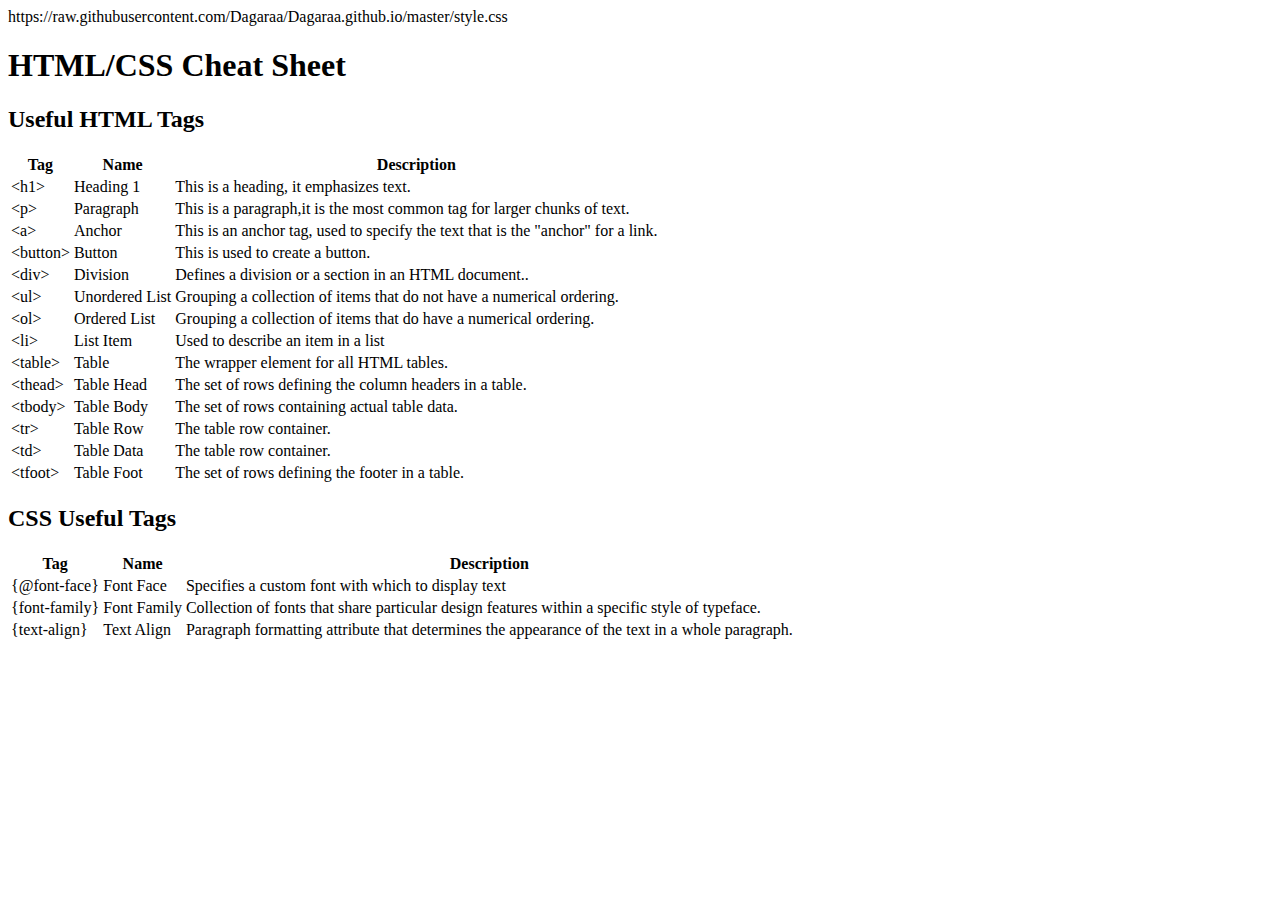
<file: index.html>
<!DOCTYPE html>
<html lang="en">
<head>
    https://raw.githubusercontent.com/Dagaraa/Dagaraa.github.io/master/style.css
    <meta charset="UTF-8">
    <meta http-equiv="X-UA-Compatible" content="IE=edge">
    <meta name="viewport" content="width=device-width, initial-scale=1.0">
    <title>Cheat Sheet</title>
</head>
<body>
    <header>
        <h1>HTML/CSS Cheat Sheet</h1>
        <h2>Useful HTML Tags</h2>
    </header>
    <main>
        <table>
            <thead>
                <tr>
                    <th>Tag</th>
                    <th>Name</th>
                    <th>Description</th>
                </tr>
            </thead>
            <tbody>
                <tr>
                    <td>
                        <span class="code">&lt;h1&gt;</span>
                    </td>
                    <td>Heading 1</td>
                    <td>This is a heading, it emphasizes text.</td>
                </tr>
                <tr>
                    <td>
                        <span class="code">&lt;p&gt;</span>
                    </td>
                    <td>Paragraph</td>
                    <td>This is a paragraph,it is the most common tag for larger chunks of text.</td>
                </tr>
                <tr>
                    <td>
                        <span class="code">&lt;a&gt;</span>
                    </td>
                    <td>Anchor</td>
                    <td>This is an anchor tag, used to specify the text that is the "anchor" for a link.</td>
                </tr>
                <tr>
                    <td>
                        <span class="code">&lt;button&gt;</span>
                    </td>
                    <td>Button</td>
                    <td>This is used to create a button.</td>
                </tr>
                <tr>
                    <td>
                        <span class="code">&lt;div&gt;</span>
                    </td>
                    <td>Division</td>
                    <td>Defines a division or a section in an HTML document..</td>
                </tr>
                <tr>
                    <td>
                        <span class="code">&lt;ul&gt;</span>
                    </td>
                    <td>Unordered List</td>
                    <td>Grouping a collection of items that do not have a numerical ordering.</td>
                </tr>
                <tr>
                    <td>
                        <span class="code">&lt;ol&gt;</span>
                    </td>
                    <td>Ordered List</td>
                    <td>Grouping a collection of items that do have a numerical ordering.</td>
                </tr>
                <tr>
                    <td>
                        <span class="code">&lt;li&gt;</span>
                    </td>
                    <td>List Item</td>
                    <td>Used to describe an item in a list</td>
                </tr>
                <tr>
                    <td>
                        <span class="code">&lt;table&gt;</span>
                    </td>
                    <td>Table</td>
                    <td>The wrapper element for all HTML tables.</td>
                </tr>
                <tr>
                    <td>
                        <span class="code">&lt;thead&gt;</span>
                    </td>
                    <td>Table Head</td>
                    <td>The set of rows defining the column headers in a table.</td>
                </tr>
                <tr>
                    <td>
                        <span class="code">&lt;tbody&gt;</span>
                    </td>
                    <td>Table Body</td>
                    <td>The set of rows containing actual table data.</td>
                </tr>
                <tr>
                    <td>
                        <span class="code">&lt;tr&gt;</span>
                    </td>
                    <td>Table Row</td>
                    <td>The table row container.</td>
                </tr>
                <tr>
                    <td>
                        <span class="code">&lt;td&gt;</span>
                    </td>
                    <td>Table Data</td>
                    <td>The table row container.</td>
                </tr>
                <tr>
                    <td>
                        <span class="code">&lt;tfoot&gt;</span>
                    </td>
                    <td>Table Foot</td>
                    <td>The set of rows defining the footer in a table.</td>
                </tr>
            </tbody>
        </table>
        <h2>CSS Useful Tags</h2>
        <table>
            <thead>
                <tr>
                    <th>Tag</th>
                    <th>Name</th>
                    <th>Description</th>
                </tr>
            </thead>
            <tbody>
                <tr>
                    <td>
                        <span class="code">{@font-face}</span>
                    </td>
                    <td>Font Face</td>
                    <td>Specifies a custom font with which to display text</td>
                </tr>
                <tr>
                    <td>
                        <span class="code">{font-family}</span>
                    </td>
                    <td>Font Family</td>
                    <td>Collection of fonts that share particular design features within a specific style of typeface.</td>
                </tr>
                <tr>
                    <td>
                        <span class="code">{text-align}</span>
                    </td>
                    <td>Text Align</td>
                    <td>Paragraph formatting attribute that determines the appearance of the text in a whole paragraph.</td>
                </tr>
            </tbody>
        </table>
    </main>
</body>
</html>
</file>
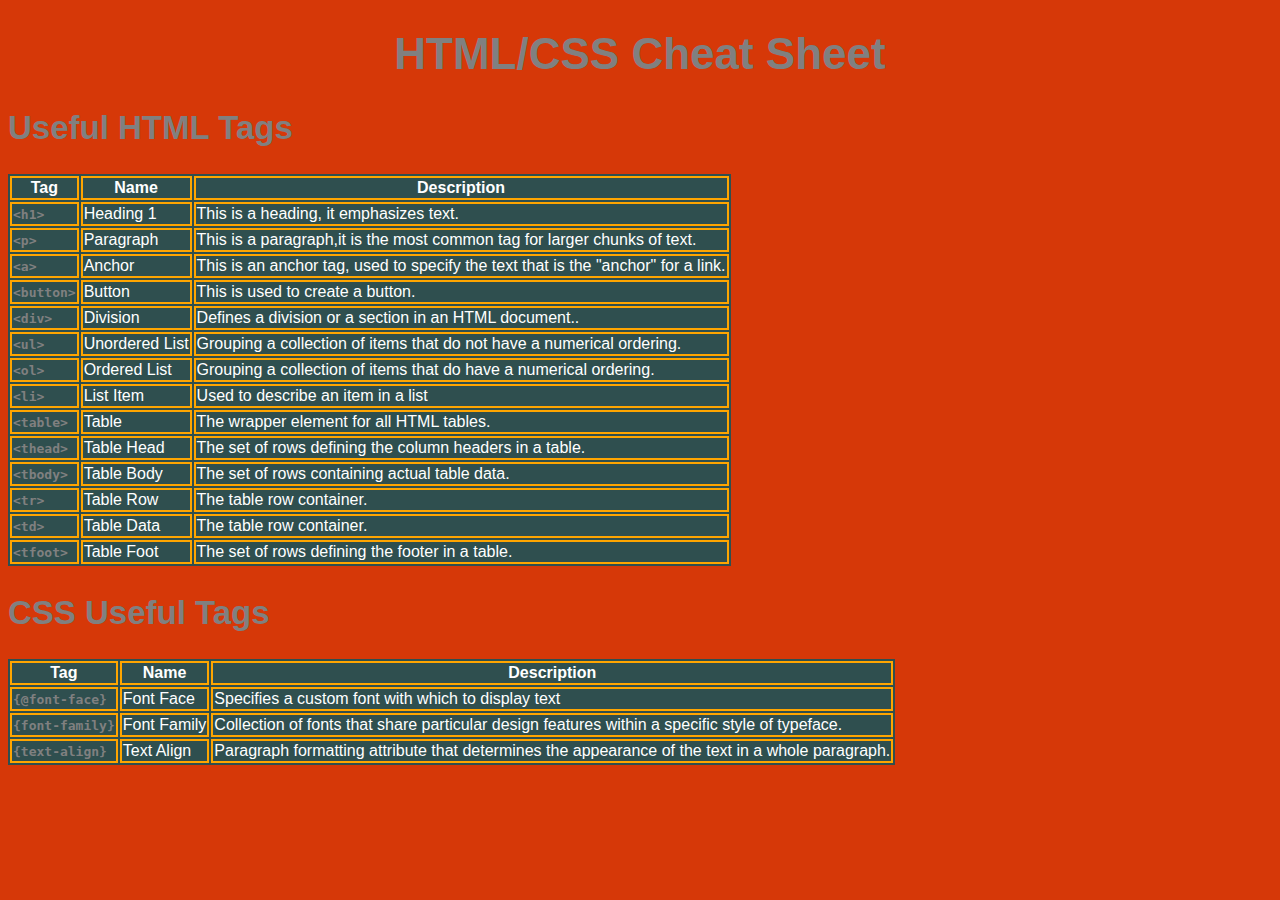
<file: CheatSheet/index.html>
<!DOCTYPE html>
<html lang="en">
<head>
    <link rel="stylesheet" href="./resources/css/index.css">
    <meta charset="UTF-8">
    <meta http-equiv="X-UA-Compatible" content="IE=edge">
    <meta name="viewport" content="width=device-width, initial-scale=1.0">
    <title>Cheat Sheet</title>
</head>
<body>
    <header>
        <h1>HTML/CSS Cheat Sheet</h1>
        <h2>Useful HTML Tags</h2>
    </header>
    <main>
        <table>
            <thead>
                <tr>
                    <th>Tag</th>
                    <th>Name</th>
                    <th>Description</th>
                </tr>
            </thead>
            <tbody>
                <tr>
                    <td>
                        <span class="code">&lt;h1&gt;</span>
                    </td>
                    <td>Heading 1</td>
                    <td>This is a heading, it emphasizes text.</td>
                </tr>
                <tr>
                    <td>
                        <span class="code">&lt;p&gt;</span>
                    </td>
                    <td>Paragraph</td>
                    <td>This is a paragraph,it is the most common tag for larger chunks of text.</td>
                </tr>
                <tr>
                    <td>
                        <span class="code">&lt;a&gt;</span>
                    </td>
                    <td>Anchor</td>
                    <td>This is an anchor tag, used to specify the text that is the "anchor" for a link.</td>
                </tr>
                <tr>
                    <td>
                        <span class="code">&lt;button&gt;</span>
                    </td>
                    <td>Button</td>
                    <td>This is used to create a button.</td>
                </tr>
                <tr>
                    <td>
                        <span class="code">&lt;div&gt;</span>
                    </td>
                    <td>Division</td>
                    <td>Defines a division or a section in an HTML document..</td>
                </tr>
                <tr>
                    <td>
                        <span class="code">&lt;ul&gt;</span>
                    </td>
                    <td>Unordered List</td>
                    <td>Grouping a collection of items that do not have a numerical ordering.</td>
                </tr>
                <tr>
                    <td>
                        <span class="code">&lt;ol&gt;</span>
                    </td>
                    <td>Ordered List</td>
                    <td>Grouping a collection of items that do have a numerical ordering.</td>
                </tr>
                <tr>
                    <td>
                        <span class="code">&lt;li&gt;</span>
                    </td>
                    <td>List Item</td>
                    <td>Used to describe an item in a list</td>
                </tr>
                <tr>
                    <td>
                        <span class="code">&lt;table&gt;</span>
                    </td>
                    <td>Table</td>
                    <td>The wrapper element for all HTML tables.</td>
                </tr>
                <tr>
                    <td>
                        <span class="code">&lt;thead&gt;</span>
                    </td>
                    <td>Table Head</td>
                    <td>The set of rows defining the column headers in a table.</td>
                </tr>
                <tr>
                    <td>
                        <span class="code">&lt;tbody&gt;</span>
                    </td>
                    <td>Table Body</td>
                    <td>The set of rows containing actual table data.</td>
                </tr>
                <tr>
                    <td>
                        <span class="code">&lt;tr&gt;</span>
                    </td>
                    <td>Table Row</td>
                    <td>The table row container.</td>
                </tr>
                <tr>
                    <td>
                        <span class="code">&lt;td&gt;</span>
                    </td>
                    <td>Table Data</td>
                    <td>The table row container.</td>
                </tr>
                <tr>
                    <td>
                        <span class="code">&lt;tfoot&gt;</span>
                    </td>
                    <td>Table Foot</td>
                    <td>The set of rows defining the footer in a table.</td>
                </tr>
            </tbody>
        </table>
        <h2>CSS Useful Tags</h2>
        <table>
            <thead>
                <tr>
                    <th>Tag</th>
                    <th>Name</th>
                    <th>Description</th>
                </tr>
            </thead>
            <tbody>
                <tr>
                    <td>
                        <span class="code">{@font-face}</span>
                    </td>
                    <td>Font Face</td>
                    <td>Specifies a custom font with which to display text</td>
                </tr>
                <tr>
                    <td>
                        <span class="code">{font-family}</span>
                    </td>
                    <td>Font Family</td>
                    <td>Collection of fonts that share particular design features within a specific style of typeface.</td>
                </tr>
                <tr>
                    <td>
                        <span class="code">{text-align}</span>
                    </td>
                    <td>Text Align</td>
                    <td>Paragraph formatting attribute that determines the appearance of the text in a whole paragraph.</td>
                </tr>
            </tbody>
        </table>
    </main>
</body>
</html>
</file>
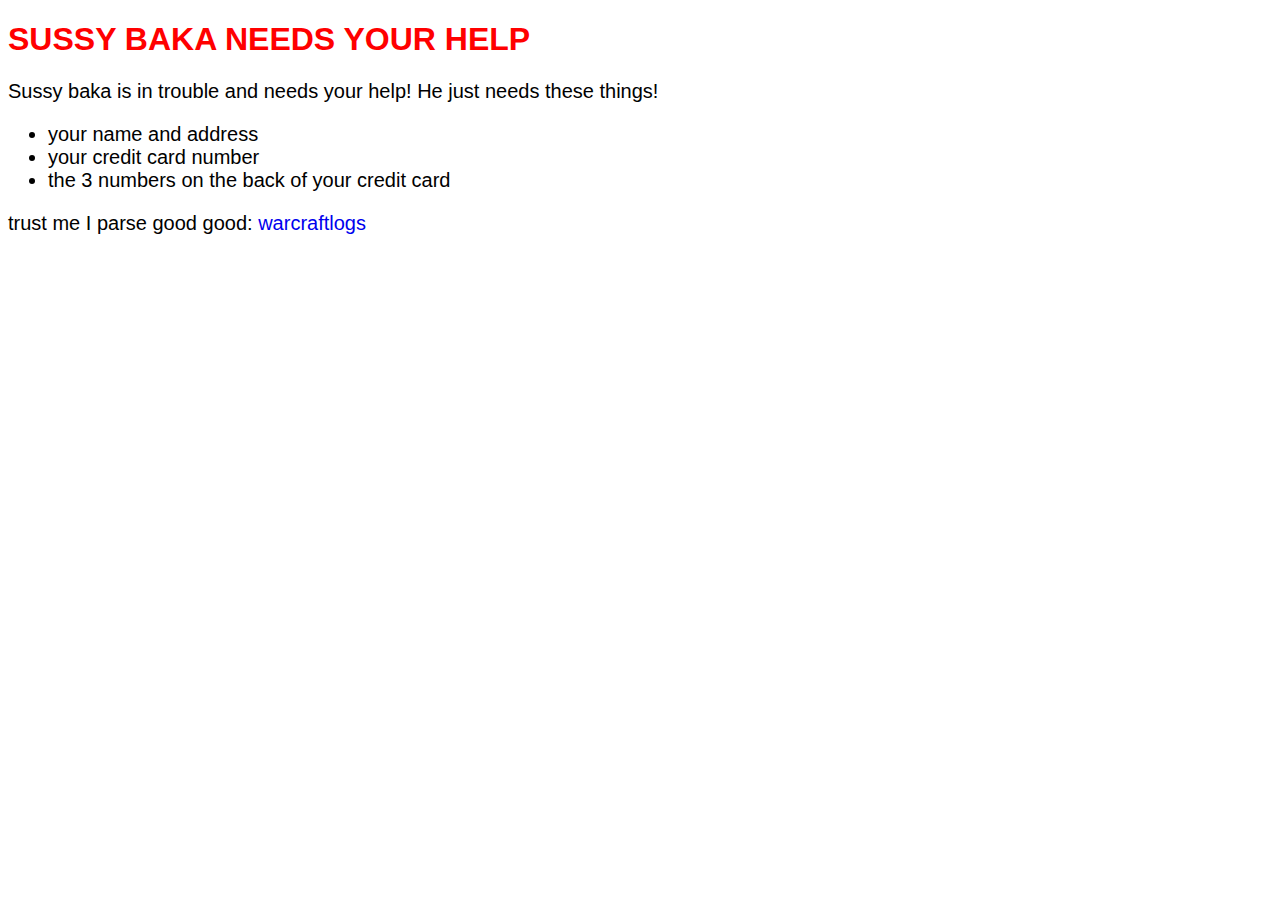
<file: DevProjects/index.html>
<!DOCTYPE html>
<html>
<head>
    <link href="./resources/css/index.css" type="text/css" rel="stylesheet">
  <title>SUSSY BAKA NEEDS YOUR HELP!</title>
</head>
<body>
    <h1>SUSSY BAKA NEEDS YOUR HELP</h1>
    <p>Sussy baka is in trouble and needs your help! He just needs these things!</p>
    <ul>
      <li>your name and address</li>
      <li>your credit card number</li>
      <li>the 3 numbers on the back of your credit card</li>
    </ul>
    <p>trust me I parse good good: <a href="https://classic.warcraftlogs.com/character/us/faerlina/dagara#" target="_blank">warcraftlogs</a></p>
    <iframe width="640" height="360" src="https://www.youtube.com/embed/bwD8G3a86p8" title="FORTNITE DEFAULT DANCE BASS BOOSTED" frameborder="0" allow="accelerometer; autoplay; clipboard-write; encrypted-media; gyroscope; picture-in-picture" allowfullscreen></iframe>
</body>
</html>
</file>
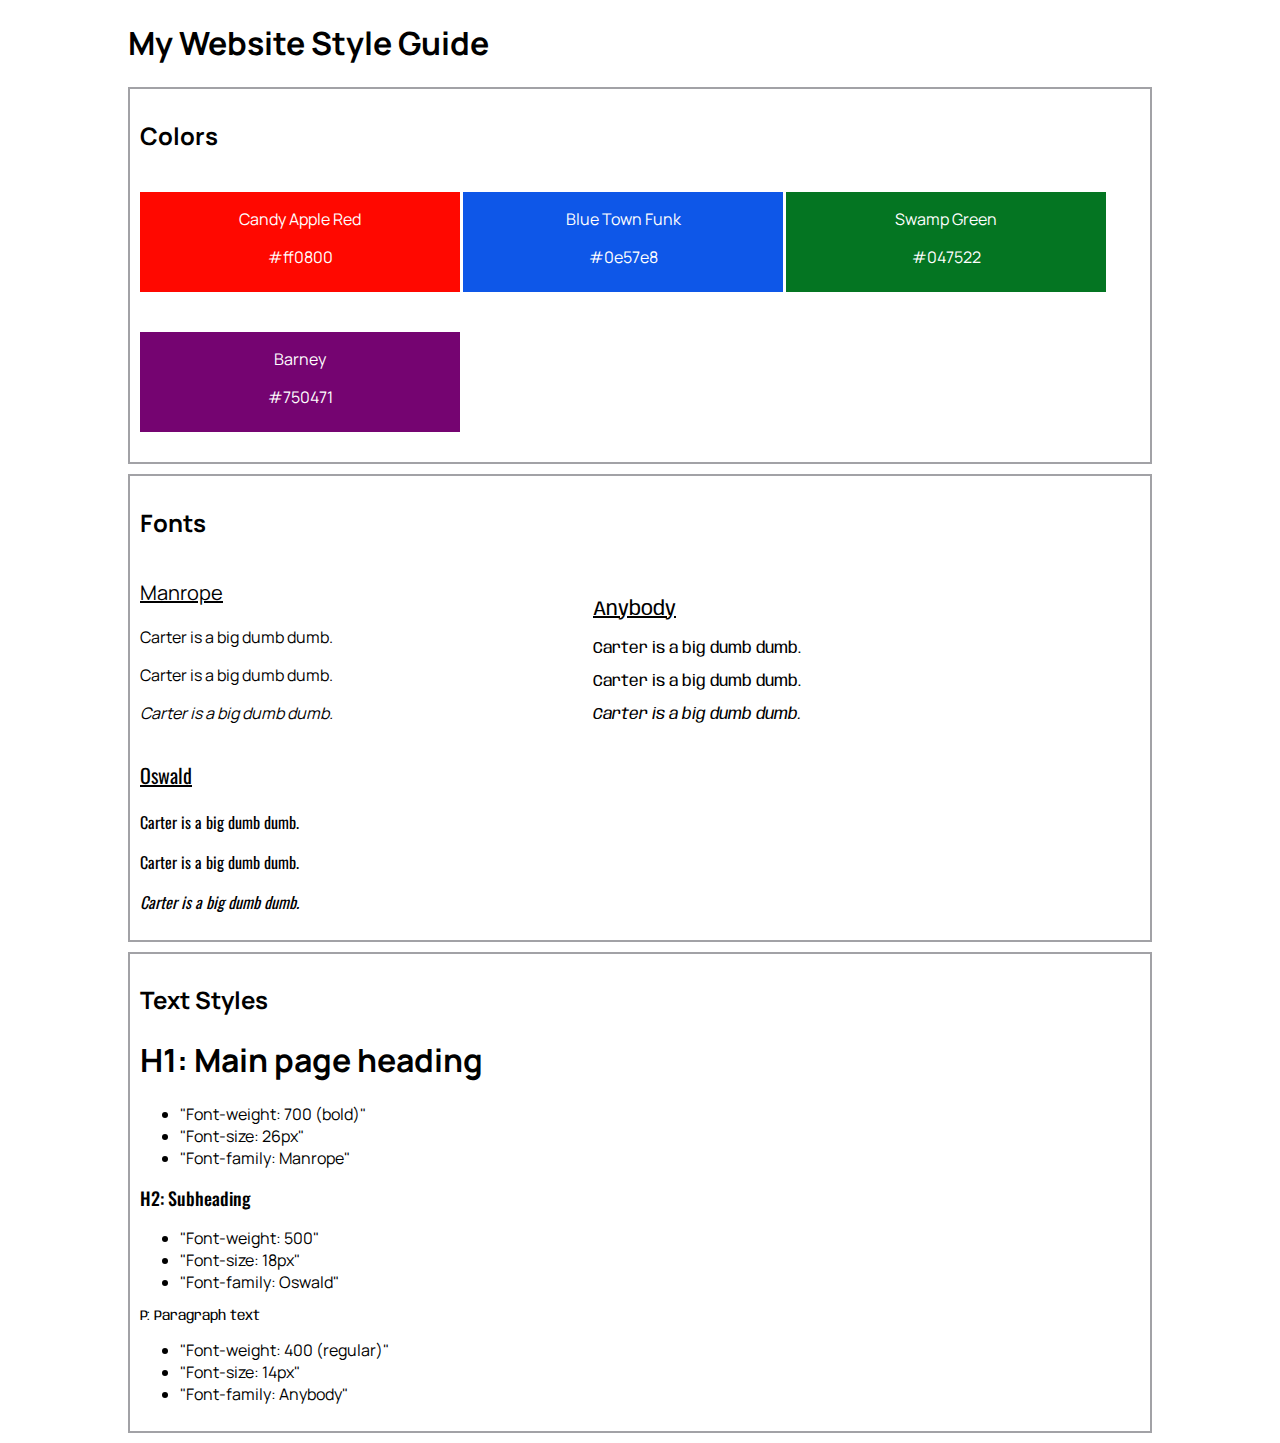
<file: Website Style Guide/index.html>
<!DOCTYPE html>
<html lang="en">
<head>
    <link rel="stylesheet" href="./resources/css/index.css">
    <link rel="preconnect" href="https://fonts.googleapis.com"><link rel="preconnect" href="https://fonts.gstatic.com" crossorigin><link href="https://fonts.googleapis.com/css2?family=Anybody&family=Manrope&family=Oswald&display=swap" rel="stylesheet">
    <meta charset="UTF-8">
    <meta http-equiv="X-UA-Compatible" content="IE=edge">
    <meta name="viewport" content="width=device-width, initial-scale=1.0">
    <title>Style Guide</title>
</head>
<body>
    <h1>My Website Style Guide</h1>
    <div class="container">
        <h2>Colors</h2>
        <div class="color-container">
            <div class="color-panel candy-apple-red">
                <p class="color-label">Candy Apple Red</p>
                <p class="color-hex">#ff0800</p>
            </div>
            <div class="color-panel blue-town-funk">
                <p class="color-label">Blue Town Funk</p>
                <p class="color-hex">#0e57e8</p>
            </div>
            <div class="color-panel swamp-green">
                <p class="color-label">Swamp Green</p>
                <p class="color-hex">#047522</p>
            </div>
            <div class="color-panel barney">
                <p class="color-label">Barney</p>
                <p class="color-hex">#750471</p>
            </div>
        </div>
    </div>
    <div class=" container">
        <h2>Fonts</h2>
        <div class="font-panel">
            <p class="font-label manrope">Manrope</p>
            <p class="regular manrope">Carter is a big dumb dumb.</p>
            <p class="bold manrope">Carter is a big dumb dumb.</p>
            <p class="italic manrope">Carter is a big dumb dumb.</p>
        </div>
        <div class="font-panel">
            <p class="font-label Anybody">Anybody</p>
            <p class="regular Anybody">Carter is a big dumb dumb.</p>
            <p class="bold Anybody">Carter is a big dumb dumb.</p>
            <p class="italic Anybody">Carter is a big dumb dumb.</p>
        </div>
        <div class="font-panel">
            <p class="font-label Oswald">Oswald</p>
            <p class="regular Oswald">Carter is a big dumb dumb.</p>
            <p class="bold Oswald">Carter is a big dumb dumb.</p>
            <p class="italic Oswald">Carter is a big dumb dumb.</p>
        </div>
    </div>
    <div class="container">
        <h2>Text Styles</h2>
        <div class="text-container">
            <div class="text-panel">
                <h1>H1: Main page heading</h1>
                <ul>
                    <li>"Font-weight: 700 (bold)"</li>
                    <li>"Font-size: 26px"</li>
                    <li>"Font-family: Manrope"</li>
                </ul>
            </div>
            <div class="text-panel">
                <h2>H2: Subheading</h2>
                <ul>
                    <li>"Font-weight: 500"</li>
                    <li>"Font-size: 18px"</li>
                    <li>"Font-family: Oswald"</li>
                </ul>
            </div>
            <div class="text-panel">
                <p>P: Paragraph text</p>
                <ul>
                    <li>"Font-weight: 400 (regular)"</li>
                    <li>"Font-size: 14px"</li>
                    <li>"Font-family: Anybody"</li>
                </ul>
            </div>
        </div>
    </div>
</body>
</html>
</file>
<file: CheatSheet/resources/css/index.css>
html {
  font-size: 22px;
}
table {
    display: table;
    border-collapse: separate;
    box-sizing: border-box;
    text-indent: initial;
    white-space: normal;
    line-height: normal;
    font-weight: normal;
    font-size: medium;
    font-style: normal;
    color: -internal-quirk-inherit;
    text-align: start;
    border-spacing: 2px;
    border-color: grey;
    font-variant: normal;
    background-color: darkslategray;
    color: white;
  }
  body {
    background-color: rgb(214, 56, 8);
    font-family: Arial, sans-serif;
}
h1 {
    text-align: center;
    color: gray;
}
th, td {
    border: 2px solid orange;
  }
  span{
    font-weight: bold;
    font-size: medium;
    color:gray;
    font-family: monospace;
  }
  h2 {
    color: gray;
  }
</file>
<file: DevProjects/resources/css/index.css>
* {
    font-family: Arial, Helvetica, sans-serif
  }
   
   
  h1 {
    color: red;
  }
   
   
  p, 
  li {
    font-size: 20px;
  }
   
   
  a {
    text-decoration: none;
  }
</file>
<file: Website Style Guide/resources/css/index.css>
h1 {
    display: block;
    font-size: 2em;
    margin-block-start: 0.67em;
    margin-block-end: 0.67em;
    margin-inline-start: 0px;
    margin-inline-end: 0px;
    font-weight: bold;
}
body {
    font-family: 'manrope', sans-serif;
    margin: 0 10%;
}
.candy-apple-red {
    background-color: #ff0800;
    color: white;
}
.blue-town-funk {
    background-color: #0e57e8;
    color: white;
}
.swamp-green {
    background-color: #047522;
    color: white;
}
.barney {
    background-color: #750471;
    color: white;
}
.color-panel {
    display: inline-block;
    width: 32%;
    text-align: center;
    margin: 20px auto;
    min-height: 100px;
}
.container {
    border: 2px solid #a2a2a6;
    padding: 10px;
    margin: 10px auto;
}
.font-label {
    font-size: 20px;
    text-decoration: underline;
}
.font-panel {
    width: 45%;
    display: inline-block;
}
.manrope {
    font-family: "manrope" , monospace;
}
.Oswald {
    font-family: "Oswald" , monospace;
}
.Anybody {
    font-family: "Anybody" , monospace;
}

.regular {
    font-style: normal;
}
.bold {
    font-style: bold;
}
.italic {
    font-style: italic;
}
div {
    display: block;
}
.text-panel p {
    font-weight: 400;
    font-size: 14px;
    font-family: 'Anybody', sans-serif;
}
.text-panel h2 {
    font-weight: 500;
    font-size: 18px;
    font-family: 'Oswald', sans-serif;
}
.text-panel h1 {
    font-weight: 700;
    font-size: 32px;
    font-family: 'manrope', sans-serif;
}
</file>
